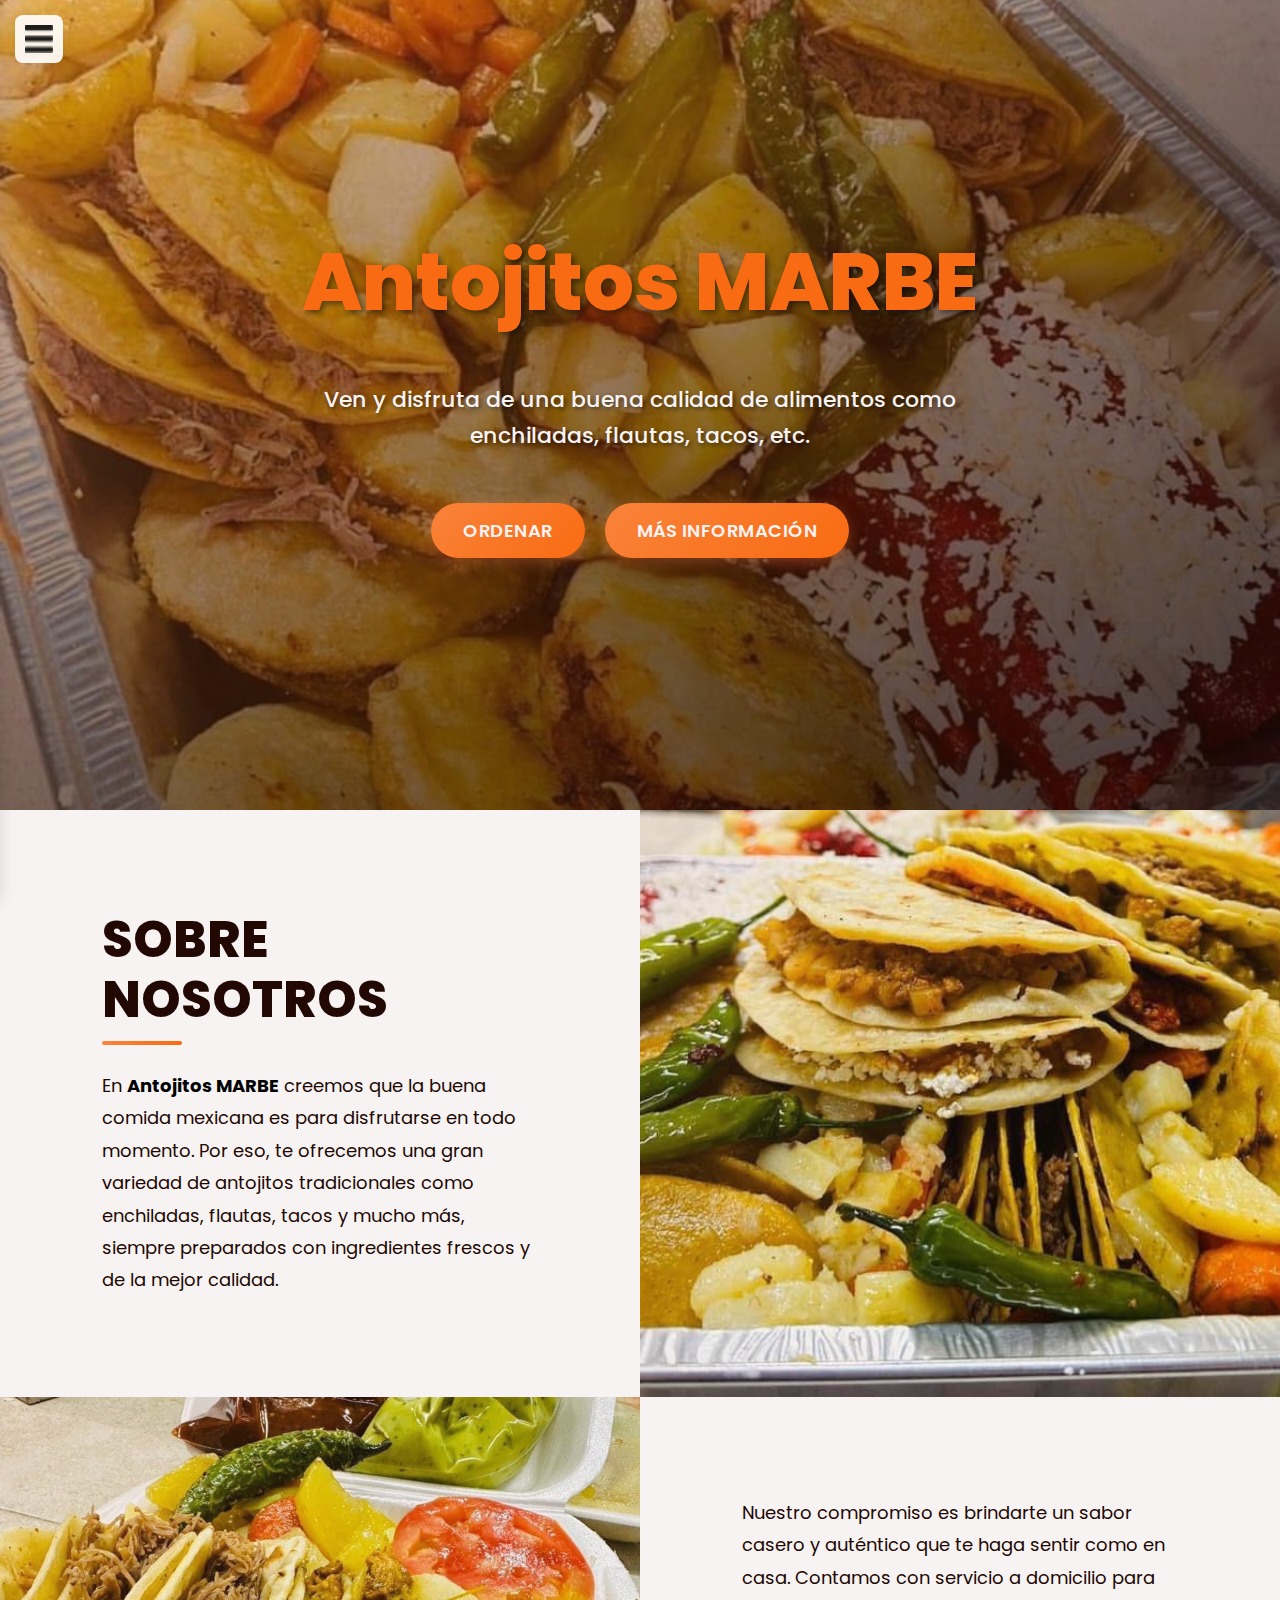
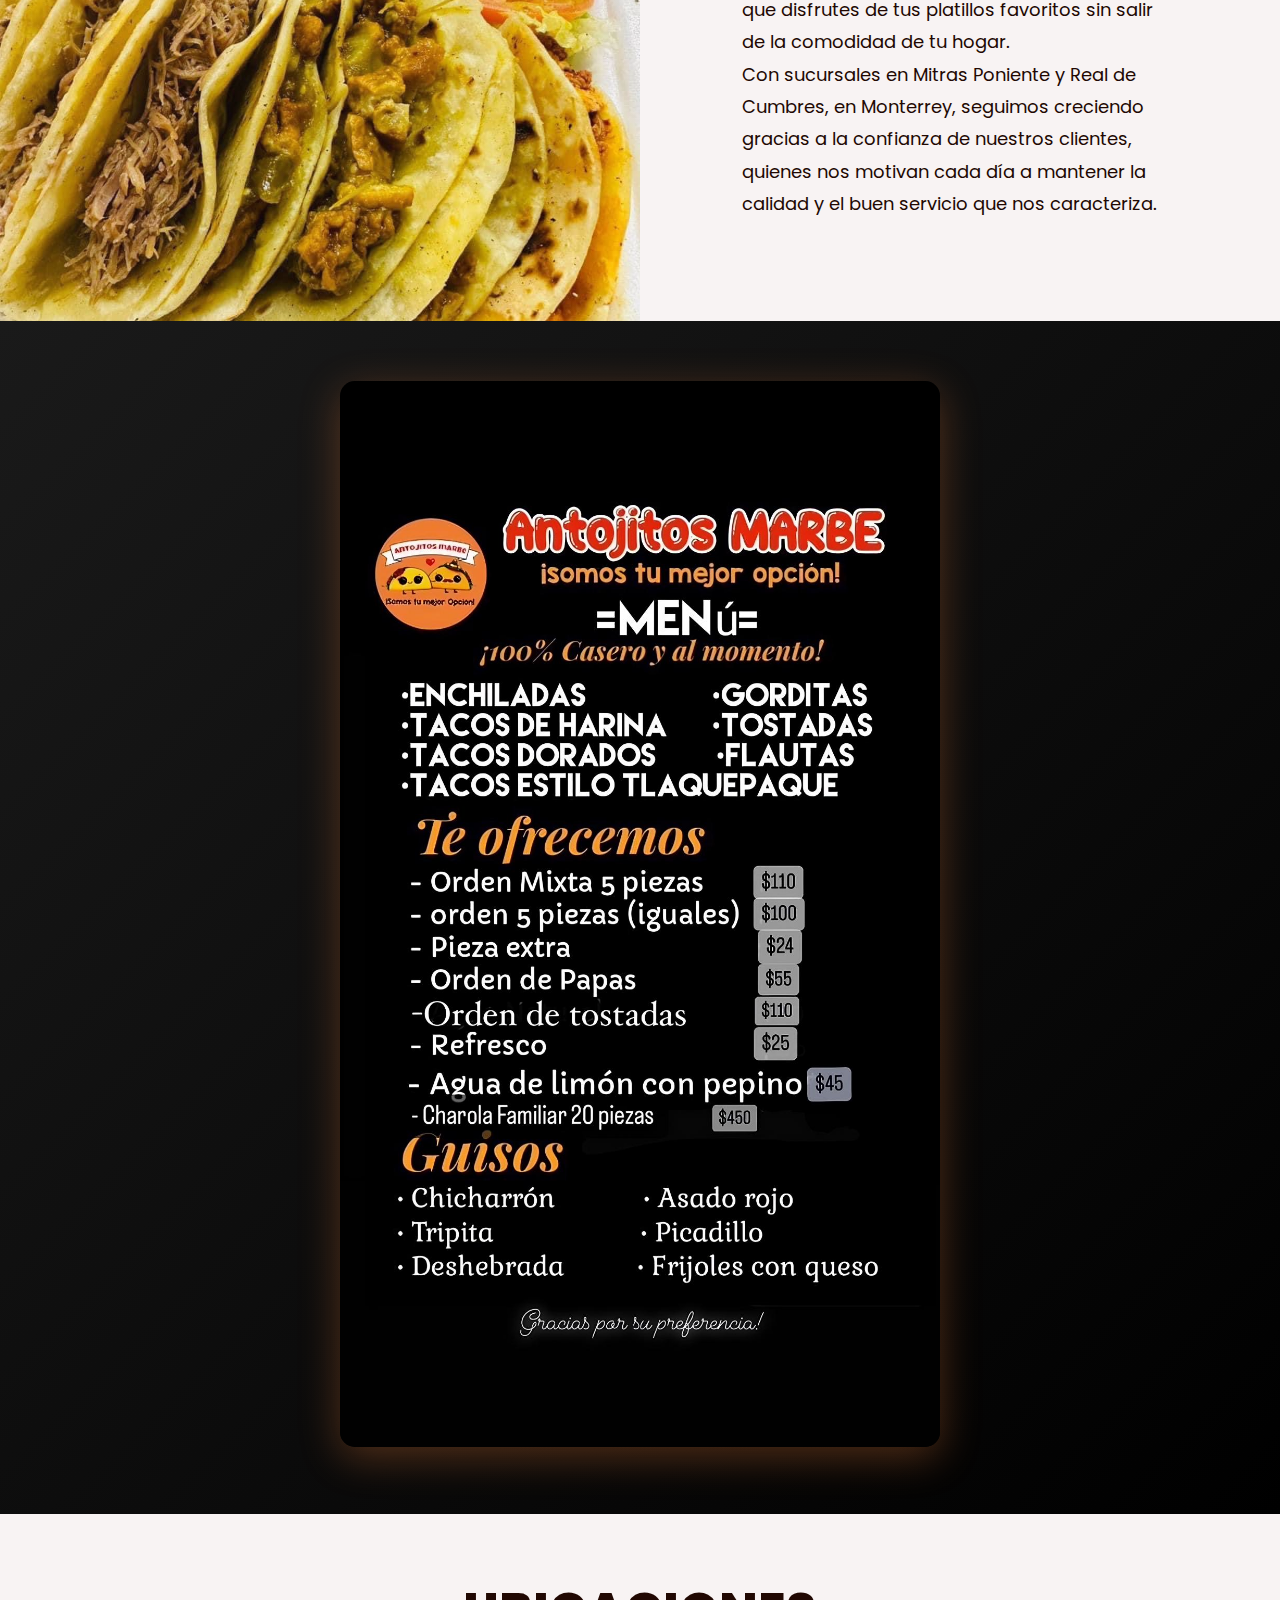
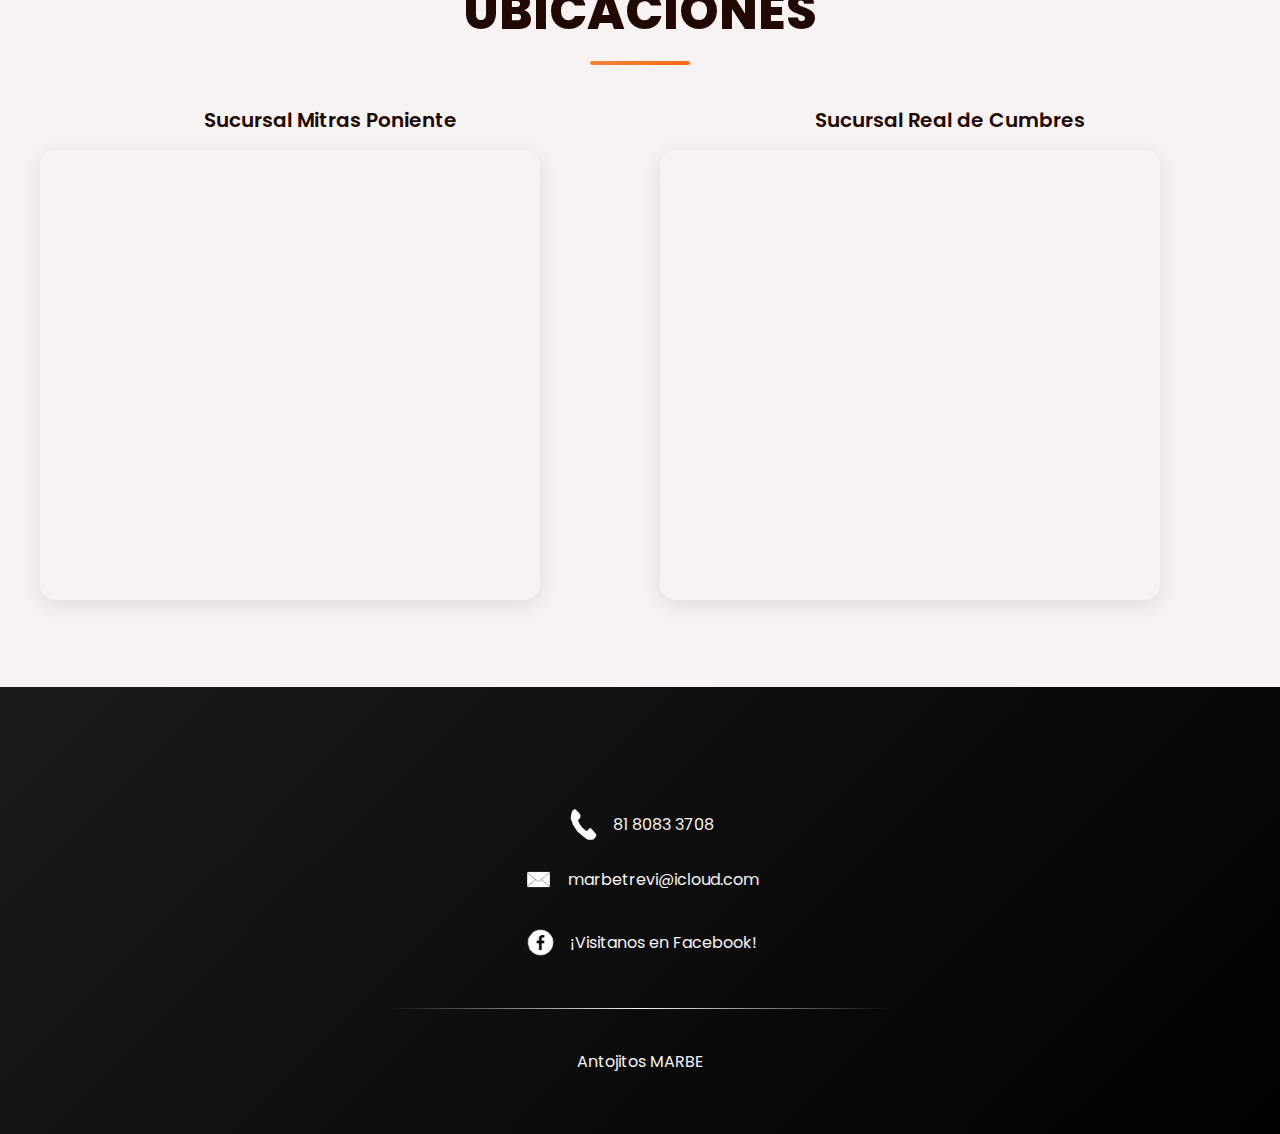
<file: index.html>
<!DOCTYPE html>
<html lang="en">
<head>
    <meta charset="UTF-8">
    <meta name="viewport" content="width=device-width, initial-scale=1.0">
    <title>Antojitos MARBE</title>
    <link rel="stylesheet" href="css/index.css">
</head>
<body>
    <!-- HTML del menú de opciones  -->
    <input type="checkbox" id="menu" />
    <label class="label-menu" for="menu"><img class="menu-icon" src="images/menu-icon.png" alt=""></label>
    <div class="navbar">
        <div class="logo">
            <a href="index.html">
                <img src="images/logo.jpeg" class="img-logo" alt="">
                <p>Antojitos MARBE</p>
            </a>
        </div>

        <div class="line"></div>

        <div class="submenu">
            <div class="submenu-content">
                <p>¿Primera vez?</p>
                <a href="crearcuentacliente.html">Crea tu cuenta</a>
                <p>¿Ya tienes cuenta?</p>
                <a href="login.html">Ingresar aquí</a>
            </div>
        </div>

        
    </div>
    <!-- HTML del menú de opciones  -->

    <header class="header">
        <div class="header-content container">
            <h1>Antojitos MARBE</h1>
            <p>Ven y disfruta de una buena calidad de alimentos como enchiladas, flautas, tacos, etc.</p>
            <div class="buttons">
                <a href="login.html" class="button-1">Ordenar</a>
                <a href="#info-extra" class="button-1">Más información</a>
            </div>
        </div>
    </header>

    <section id="info-extra" class="nosotros">
        <div class="nosotros-1">
            <h2>Sobre nosotros</h2>
            <p>
                En <strong>Antojitos MARBE</strong> creemos que la buena comida mexicana es para disfrutarse en todo
                momento. Por eso, te
                ofrecemos una gran variedad de antojitos tradicionales como enchiladas, flautas, tacos y mucho más,
                siempre preparados con ingredientes frescos y de la mejor calidad.
            </p>
        </div>
        <div class="nosotros-2"></div>
    </section>
    <section class="nosotros">
        <div class="nosotros-3"></div>
        <div class="nosotros-1">
            <p>
                Nuestro compromiso es brindarte un sabor casero y auténtico que te haga sentir como en casa. Contamos
                con servicio a domicilio para que disfrutes de tus platillos favoritos sin salir de la comodidad de tu
                hogar.
                <br>
                Con sucursales en Mitras Poniente y Real de Cumbres, en Monterrey, seguimos creciendo gracias a la
                confianza de nuestros clientes, quienes nos motivan cada día a mantener la calidad y el buen servicio
                que nos caracteriza.
            </p>
        </div>
    </section>

    <main class="menu-productos">
        <p><img src="images/menu.jpeg" alt=""></p>
    </main>

    <section class="mapas">
        <h2>Ubicaciones</h2>
        <div class="mapas-content container">
            <div class="mapa1">
                <h3>Sucursal Mitras Poniente</h3>
                <iframe
                    src="https://www.google.com/maps/embed?pb=!1m18!1m12!1m3!1d898.1758824838158!2d-100.43506547949576!3d25.780354288101844!2m3!1f0!2f0!3f0!3m2!1i1024!2i768!4f13.1!3m3!1m2!1s0x866290a17644e569%3A0x3828635e84f0b188!2sAv%20Villa%20Corona%201159%2C%20Mitras%20Poniente%2C%2066023%20Villas%20del%20Poniente%2C%20N.L.!5e0!3m2!1ses-419!2smx!4v1756081881509!5m2!1ses-419!2smx"
                    width="500" height="450" style="border:0;" allowfullscreen="" loading="lazy"
                    referrerpolicy="no-referrer-when-downgrade"></iframe>
            </div>

            <div class="mapa1">
                <h3>Sucursal Real de Cumbres</h3>
                <iframe
                    src="https://www.google.com/maps/embed?pb=!1m18!1m12!1m3!1d3593.5154368348713!2d-100.4030584164582!3d25.75353331555991!2m3!1f0!2f0!3f0!3m2!1i1024!2i768!4f13.1!3m3!1m2!1s0x8662972efe2b9687%3A0x1ee18555fff0466a!2sReal%20de%20Cumbres%20704%2C%20Real%20Cumbres%2C%2064346%20Monterrey%2C%20N.L.!5e0!3m2!1ses-419!2smx!4v1756081984402!5m2!1ses-419!2smx"
                    width="500" height="450" style="border:0;" allowfullscreen="" loading="lazy"
                    referrerpolicy="no-referrer-when-downgrade"></iframe>
            </div>
        </div>
    </section>

    <footer class="footer">
        <div class="footer-content container">
            <ul>
                <li>
                    <img src="images/telefono-icono.png" alt="">
                    <p>81 8083 3708</p>
                </li>
                <li>
                    <img src="images/correo-icono.png" alt="">
                    <p>marbetrevi@icloud.com</p>
                </li>
                <li>
                    <a href="https://www.facebook.com/Antojitosmarbe" target="_blank">
                        <img src="images/facebook-icono.png" alt="">
                        <p>¡Visitanos en Facebook!</p>
                    </a>
                </li>
                <li>
                    <div class="line2"></div>
                </li>
                <li>
                    <p>Antojitos MARBE</p>
                </li>
            </ul>
        </div>
    </footer>

</body>

</html>
    
</body>
</html>
</file>
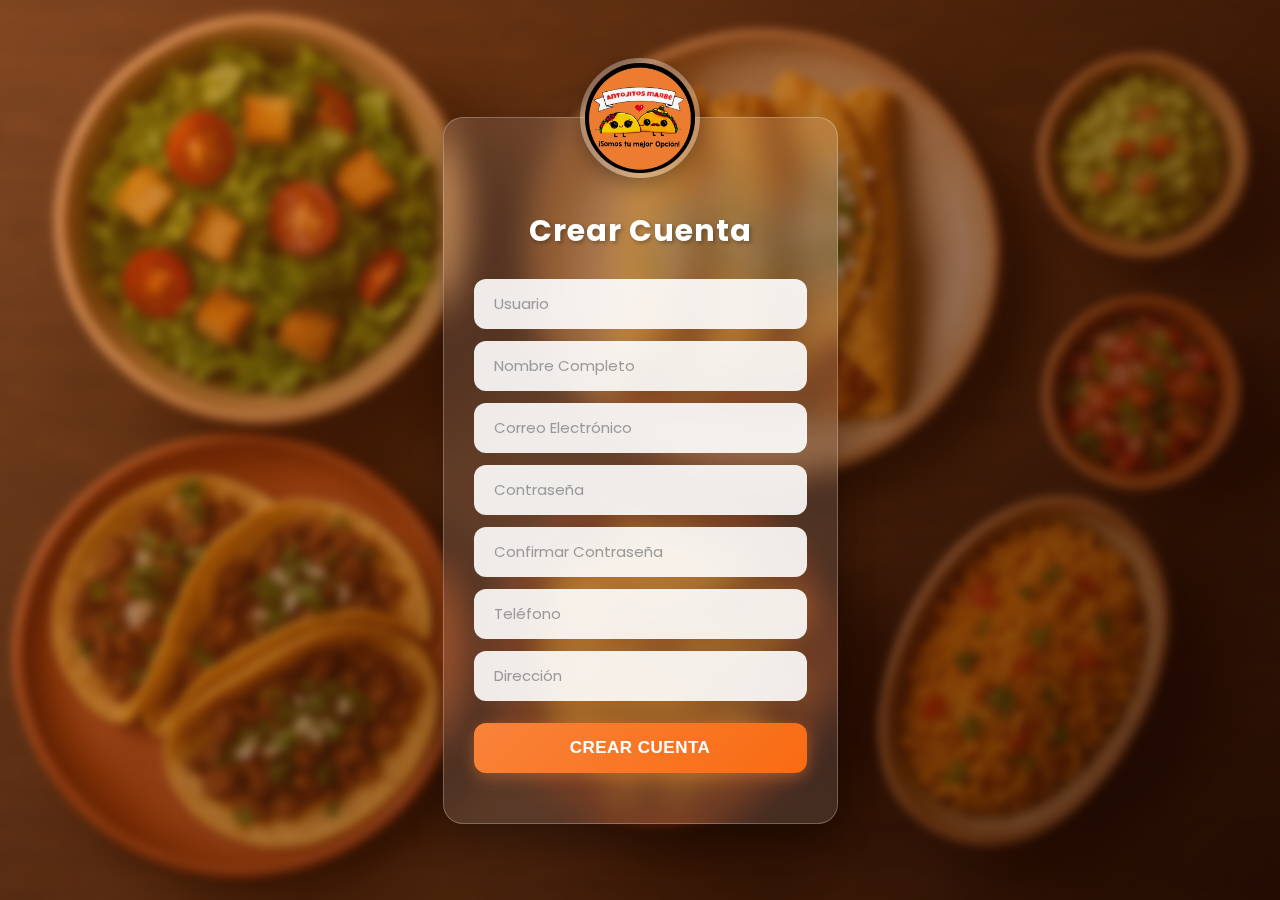
<file: crearcuentacliente.html>
<!DOCTYPE html>
<html lang="en">

<head>
    <meta charset="UTF-8">
    <meta name="viewport" content="width=device-width, initial-scale=1.0">
    <title>Antojitos MARBE</title>
    <link rel="stylesheet" href="css/crearcuentacliente.css">
</head>

<body>
    <form method="post" action="crearcuentacliente.php" autocomplete="off">
        <div class="container">
            <img src="images/logo.jpeg" class="img-logo" alt="">
            <h1>Crear Cuenta</h1>
                <input type="text" name="usuario" placeholder="Usuario" required>
                <br>
                <input type="text" name="nomcompleto" placeholder="Nombre Completo" required>
                <br>
                <input type="text" name="correo" placeholder="Correo Electrónico" required>
                <br>
                <input type="password" name="password" placeholder="Contraseña" required>
                <br>
                <input type="password" name="password2" placeholder="Confirmar Contraseña" required>
                <br>
                <input type="text" name="telefono" placeholder="Teléfono" required>
                <br>
                <input type="text" name="direccion" placeholder="Dirección" required>
                <br>
            <button>Crear cuenta</button>

        </div>
    </form>
</body>

</html>
</file>
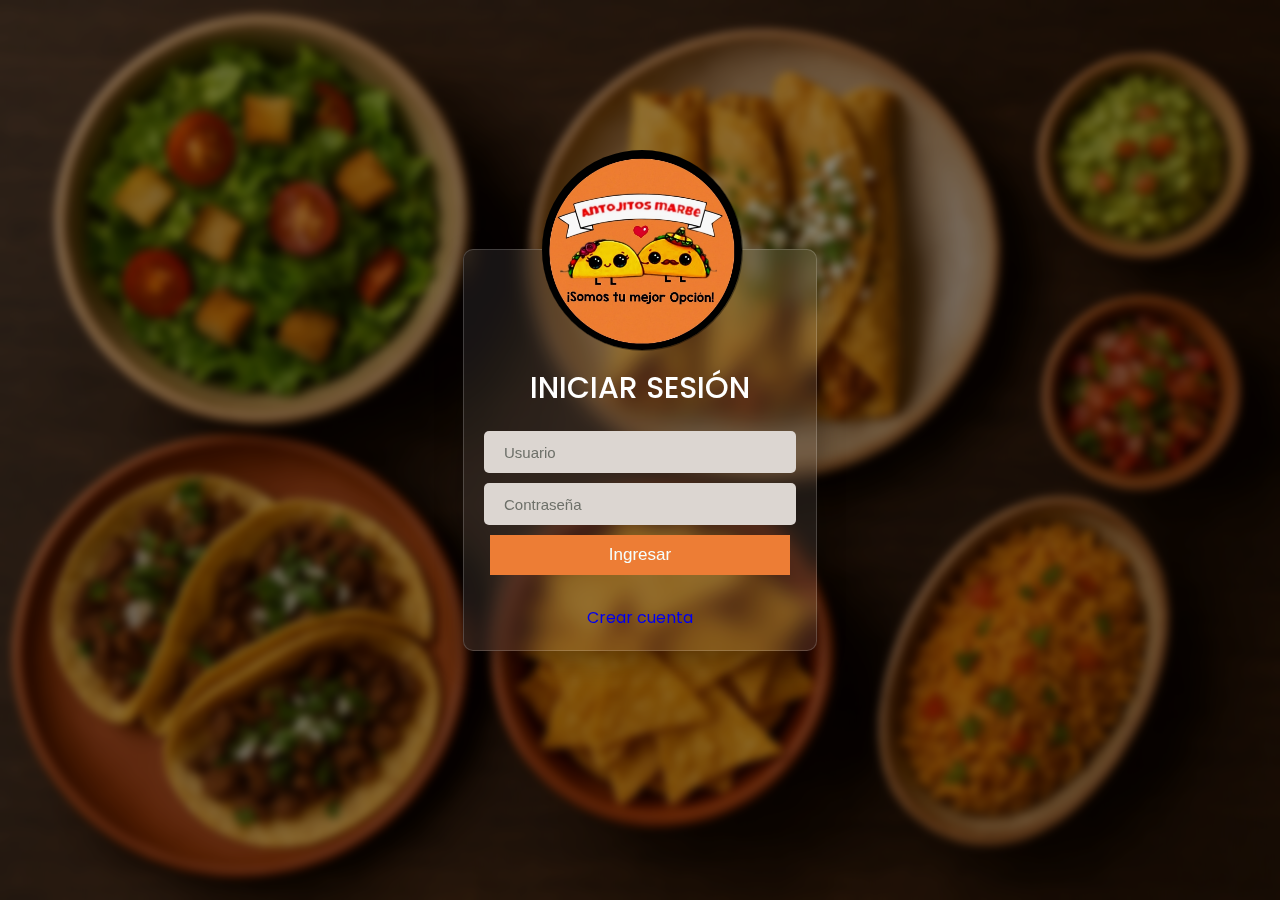
<file: login.html>
<!DOCTYPE html>
<html lang="en">

<head>
    <meta charset="UTF-8">
    <meta name="viewport" content="width=device-width, initial-scale=1.0">
    <title>Antojitos MARBE</title>
    <link rel="stylesheet" href="css/login.css">
</head>

<body>

    <form method="post" action="login.php" autocomplete="off">
        <div class="container">
            <img src="images/logo.jpeg" class="img-logo" alt="">
            <h1>INICIAR SESIÓN</h1>
            <input type="text" name="txtusuario" placeholder="Usuario" required>
            <!-- <label for="txtusuario">Usuario: </label> -->
            <br>
            <input type="password" name="txtpassword" placeholder="Contraseña" required>
            <!-- <label for="txtpassword">Constraseña: </label> -->
            <br>
            <button>Ingresar</button>
            <br>
            <a class="nocuenta" href="crearcuentacliente.html">Crear cuenta</a>
        </div>
    </form>
</body>

</html>
</file>
<file: css/index.css>
@import url('https://fonts.googleapis.com/css2?family=Poppins:ital,wght@0,100;0,200;0,300;0,400;0,500;0,600;0,700;0,800;0,900;1,100;1,200;1,300;1,400;1,500;1,600;1,700;1,800;1,900&display=swap');

* {
    text-decoration: none;
    margin: 0;
    padding: 0;
    font-family: 'Poppins', sans-serif;
    color: black;
    list-style: none;
    box-sizing: border-box;
}

html {
    scroll-behavior: smooth;
}


/* CSS del menú de opciones */

.navbar {
    background: linear-gradient(135deg, #fba728 0%, #f9833a 100%);
    position: fixed;
    width: 280px;
    height: 100vh;
    display: flex;
    flex-direction: column;
    left: 0;
    transform: translateX(-100%);
    transition: transform 0.3s cubic-bezier(0.4, 0, 0.2, 1);
    z-index: 100;
    box-shadow: 2px 0 15px rgba(0, 0, 0, 0.1);
}

.logo {
    margin: 35px 15px 20px 20px;
    display: flex;
    align-items: center;
    gap: 15px;
}

.img-logo {
    width: 60px;
    height: 60px;
    border-radius: 50%;
    box-shadow: 0 4px 12px rgba(0, 0, 0, 0.15);
    object-fit: cover;
    transition: transform 0.3s ease;
}

.img-logo:hover {
    transform: scale(1.05);
}

.logo a {
    display: flex;
    align-items: center;
    gap: 15px;
}

.logo a p {
    color: #210802;
    font-weight: 700;
    font-size: 18px;
    line-height: 1.2;
    margin: 0;
}

.icono {
    width: 30px;
}

.line {
    width: 100%;
    height: 1px;
    background: linear-gradient(90deg, transparent, rgba(33, 8, 2, 0.3), transparent);
    margin: 10px 0;
}

.navbar .submenu{
    display: flex;
    align-items: center;
    justify-content: center;
    flex: 1;
}

.navbar .submenu-content{
    text-align: center;
    padding: 20px;
    font-size: 16px;
    line-height: 2;
}

.navbar .submenu-content p {
    color: #210802;
    font-weight: 500;
    margin: 15px 0 8px;
}

.navbar .submenu-content a{
    color: #210802;
    font-weight: 600;
    text-decoration: none;
    padding: 8px 16px;
    border-radius: 8px;
    display: inline-block;
    transition: all 0.3s ease;
    background: rgba(255, 255, 255, 0.2);
}

.navbar .submenu-content a:hover{
    background: rgba(255, 255, 255, 0.4);
    transform: translateY(-2px);
    box-shadow: 0 4px 8px rgba(0, 0, 0, 0.1);
}


#menu {
    display: none;
}

#menu:checked~.navbar {
    transform: translateX(0);
}

.label-menu {
    margin: 15px;
    position: fixed;
    z-index: 1000;
    cursor: pointer;
    background: rgba(255, 255, 255, 0.9);
    padding: 10px;
    border-radius: 8px;
    box-shadow: 0 2px 10px rgba(0, 0, 0, 0.1);
    transition: all 0.3s ease;
}

.label-menu:hover {
    background: white;
    transform: scale(1.05);
}

.menu-icon {
    width: 28px;
    height: 28px;
    display: block;
}

/* CSS del menú de opciones */

.container {
    max-width: 1200px;
    margin: 0 auto;
}

.header {
    min-height: 90vh;
    background:
        linear-gradient(135deg, rgba(249, 107, 18, 0.3) 0%, rgba(33, 8, 2, 0.7) 100%),
        url('../images/header.jpg');
    background-repeat: no-repeat;
    background-size: cover;
    background-attachment: fixed;
    background-position: center center;
    display: flex;
    align-items: center;
    position: relative;
}

.header::before {
    content: '';
    position: absolute;
    top: 0;
    left: 0;
    right: 0;
    bottom: 0;
    background: linear-gradient(180deg, transparent 0%, rgba(0, 0, 0, 0.3) 100%);
}

.header-content {
    position: relative;
    z-index: 1;
}

h1 {
    padding: 20px;
    font-size: clamp(40px, 8vw, 80px);
    text-align: center;
    font-weight: 800;
    color: #f96b12;
    text-shadow: 3px 3px 6px rgba(0, 0, 0, 0.5);
    margin-bottom: 20px;
    animation: fadeInDown 1s ease;
}

@keyframes fadeInDown {
    from {
        opacity: 0;
        transform: translateY(-30px);
    }
    to {
        opacity: 1;
        transform: translateY(0);
    }
}

.header-content p {
    color: #f8f3f3;
    font-size: clamp(16px, 2.5vw, 22px);
    text-align: center;
    font-weight: 500;
    max-width: 800px;
    margin: 0 auto;
    padding: 0 20px;
    text-shadow: 2px 2px 4px rgba(0, 0, 0, 0.5);
    line-height: 1.6;
}

.buttons {
    display: flex;
    justify-content: center;
    gap: 20px;
    margin: 50px auto;
    padding: 0 20px;
    flex-wrap: wrap;
}

.button-1 {
    background: linear-gradient(135deg, #f9833a 0%, #f96b12 100%);
    color: #f8f3f3;
    padding: 14px 32px;
    font-size: 18px;
    font-weight: 600;
    border-radius: 50px;
    border: none;
    cursor: pointer;
    transition: all 0.3s ease;
    box-shadow: 0 4px 15px rgba(249, 131, 58, 0.4);
    text-transform: uppercase;
    letter-spacing: 0.5px;
}

.button-1:hover {
    background: linear-gradient(135deg, #210802 0%, #3d1508 100%);
    transform: translateY(-3px);
    box-shadow: 0 6px 20px rgba(33, 8, 2, 0.5);
}

.nosotros {
    display: flex;
    min-height: 500px;
}

.nosotros-1 {
    width: 50%;
    padding: clamp(40px, 8vw, 100px) clamp(30px, 8vw, 120px);
    background-color: #f8f3f3;
    display: flex;
    flex-direction: column;
    justify-content: center;
}

.nosotros-2 {
    background-image: url('../images/nosotros1.jpg');
    background-position: center center;
    background-repeat: no-repeat;
    background-size: cover;
    width: 50%;
    position: relative;
}

.nosotros-2::before,
.nosotros-3::before {
    content: '';
    position: absolute;
    top: 0;
    left: 0;
    right: 0;
    bottom: 0;
    background: linear-gradient(135deg, rgba(249, 131, 58, 0.1) 0%, transparent 100%);
}

.nosotros-3 {
    background-image: url('../images/nosotros2.jpg');
    background-position: center center;
    background-repeat: no-repeat;
    background-size: cover;
    width: 50%;
    position: relative;
}

.nosotros h2 {
    font-size: clamp(32px, 5vw, 50px);
    line-height: 1.2;
    color: #210802;
    text-transform: uppercase;
    margin-bottom: 25px;
    font-weight: 800;
    position: relative;
    padding-bottom: 15px;
}

.nosotros h2::after {
    content: '';
    position: absolute;
    bottom: 0;
    left: 0;
    width: 80px;
    height: 4px;
    background: linear-gradient(90deg, #f9833a, #f96b12);
    border-radius: 2px;
}

.nosotros p {
    font-size: clamp(16px, 2vw, 18px);
    color: #210802;
    line-height: 1.8;
    font-weight: 400;
}

.menu-productos {
    background: linear-gradient(135deg, #1a1a1a 0%, #000000 100%);
    text-align: center;
    padding: 60px 20px;
}

.menu-productos img {
    max-width: 600px;
    width: 100%;
    height: auto;
    border-radius: 15px;
    box-shadow: 0 10px 40px rgba(249, 131, 58, 0.3);
    transition: transform 0.3s ease;
}

.menu-productos img:hover {
    transform: scale(1.02);
}

.mapas {
    background-color: #f8f3f3;
    padding: 60px 20px;
}

.mapas-content {
    display: flex;
    justify-content: space-between;
    gap: 40px;
    flex-wrap: wrap;
}

.mapa1 {
    flex: 1;
    min-width: 300px;
}

.mapas h2 {
    text-transform: uppercase;
    text-align: center;
    color: #210802;
    font-size: clamp(32px, 5vw, 50px);
    font-weight: 800;
    margin-bottom: 40px;
    position: relative;
    padding-bottom: 15px;
}

.mapas h2::after {
    content: '';
    position: absolute;
    bottom: 0;
    left: 50%;
    transform: translateX(-50%);
    width: 100px;
    height: 4px;
    background: linear-gradient(90deg, #f9833a, #f96b12);
    border-radius: 2px;
}

.mapas h3 {
    text-align: center;
    color: #210802;
    font-weight: 600;
    font-size: 20px;
    margin-bottom: 15px;
}

iframe {
    border-radius: 15px;
    margin-bottom: 20px;
    box-shadow: 0 5px 20px rgba(0, 0, 0, 0.1);
    width: 100%;
    max-width: 500px;
    height: 450px;
}

.footer {
    background: linear-gradient(135deg, #1a1a1a 0%, #000000 100%);
    min-height: 40vh;
    padding: 40px 20px;
}

.footer-content ul li p {
    color: #f8f3f3;
    font-size: 16px;
    font-weight: 400;
}

.footer-content ul {
    padding-top: 60px;
    text-align: center;
}

.footer-content ul li {
    display: flex;
    justify-content: center;
    align-items: center;
    margin: 20px 0;
    gap: 12px;
}

.footer-content ul li a {
    display: flex;
    align-items: center;
    gap: 12px;
    transition: all 0.3s ease;
    padding: 8px 16px;
    border-radius: 8px;
}

.footer-content ul li a:hover {
    background: rgba(249, 131, 58, 0.1);
    transform: translateY(-2px);
}

.footer-content img {
    width: 35px;
    height: 35px;
    filter: brightness(0) invert(1);
    transition: filter 0.3s ease;
}

.footer-content ul li a:hover img {
    filter: brightness(0) invert(1) sepia(1) saturate(5) hue-rotate(10deg);
}

.line2 {
    width: min(500px, 90%);
    height: 1px;
    background: linear-gradient(90deg, transparent, #f8f3f3, transparent);
    margin: 20px auto;
}

@media(max-width:991px) {
    .navbar {
        width: 280px;
    }

    .header {
        min-height: 100vh;
    }

    h1 {
        padding: 20px;
        margin-top: 60px;
    }

    .header-content p {
        padding: 0 20px;
    }

    .buttons {
        margin: 40px 20px;
        gap: 15px;
    }

    .button-1 {
        padding: 12px 24px;
        font-size: 16px;
    }

    .nosotros {
        flex-direction: column;
    }

    .nosotros-2,
    .nosotros-3 {
        display: none;
    }

    .nosotros-1 {
        width: 100%;
        padding: 40px 25px;
    }

    .nosotros-1 h2 {
        text-align: center;
    }

    .nosotros-1 h2::after {
        left: 50%;
        transform: translateX(-50%);
    }

    .menu-productos {
        padding: 40px 20px;
    }

    .menu-productos img{
        max-width: 100%;
    }

    .mapas {
        padding: 40px 20px;
    }

    .mapas-content{
        flex-direction: column;
        align-items: center;
    }

    .mapa1{
        width: 100%;
        max-width: 500px;
    }

    iframe{
        width: 100%;
        height: 350px;
    }

    .footer {
        padding: 30px 20px;
    }

    .footer-content ul{
        padding-top: 30px;
    }

    .footer-content ul li {
        flex-wrap: wrap;
    }
}

@media(max-width:480px) {
    .label-menu {
        margin: 10px;
        padding: 8px;
    }

    .menu-icon {
        width: 24px;
        height: 24px;
    }

    .navbar {
        width: 260px;
    }

    .logo {
        margin: 25px 15px 15px 15px;
    }

    .img-logo {
        width: 50px;
        height: 50px;
    }

    .logo a p {
        font-size: 16px;
    }

    .buttons {
        flex-direction: column;
        align-items: center;
    }

    .button-1 {
        width: 100%;
        max-width: 280px;
    }

    .footer-content img {
        width: 30px;
        height: 30px;
    }
}
</file>
<file: css/crearcuentacliente.css>
@import url('https://fonts.googleapis.com/css2?family=Poppins:ital,wght@0,100;0,200;0,300;0,400;0,500;0,600;0,700;0,800;0,900;1,100;1,200;1,300;1,400;1,500;1,600;1,700;1,800;1,900&display=swap');

* {
    margin: 0;
    padding: 0;
    box-sizing: border-box;
}

body {
    margin: 0;
    padding: 20px;
    background-image: url('../images/antojitos.png');
    background-repeat: no-repeat;
    background-size: cover;
    background-position: center;
    background-attachment: fixed;
    min-height: 100vh;
    display: flex;
    justify-content: center;
    align-items: center;
    color: white;
    font-family: 'Poppins', sans-serif;
}

body::before {
    content: "";
    position: fixed;
    top: 0;
    left: 0;
    width: 100%;
    height: 100%;
    background: linear-gradient(135deg, rgba(249, 107, 18, 0.3) 0%, rgba(33, 8, 2, 0.6) 100%);
    backdrop-filter: blur(5px);
    z-index: -1;
}

.container {
    margin-top: 40px;
    position: relative;
    text-align: center;
    padding: 20px 30px 30px;
    border-radius: 20px;
    background: rgba(255, 255, 255, .12);
    border: 1px solid rgba(255, 255, 255, .25);
    backdrop-filter: blur(15px);
    box-shadow: 0 15px 35px rgba(0, 0, 0, .3);
    width: 100%;
    max-width: 420px;
    animation: fadeIn 0.5s ease;
}

@keyframes fadeIn {
    from {
        opacity: 0;
        transform: translateY(-20px);
    }
    to {
        opacity: 1;
        transform: translateY(0);
    }
}

h1 {
    margin-top: 70px;
    margin-bottom: 25px;
    font-size: clamp(24px, 5vw, 30px);
    font-weight: 700;
    letter-spacing: 1px;
    text-shadow: 2px 2px 4px rgba(0, 0, 0, 0.3);
}

.img-logo {
    width: 120px;
    height: 120px;
    border-radius: 50%;
    position: absolute;
    top: -60px;
    left: 50%;
    transform: translateX(-50%);
    box-shadow: 0 8px 20px rgba(0, 0, 0, 0.3);
    border: 5px solid rgba(255, 255, 255, 0.3);
    object-fit: cover;
}

button {
    cursor: pointer;
    width: 100%;
    max-width: 340px;
    height: 50px;
    font-size: 17px;
    font-weight: 600;
    background: linear-gradient(135deg, #f9833a 0%, #f96b12 100%);
    border: none;
    border-radius: 12px;
    color: #fff;
    margin: 10px 0 20px;
    transition: all 0.3s ease;
    box-shadow: 0 4px 15px rgba(249, 131, 58, 0.4);
    text-transform: uppercase;
    letter-spacing: 0.5px;
}

button:hover {
    background: linear-gradient(135deg, #210802 0%, #3d1508 100%);
    transform: translateY(-2px);
    box-shadow: 0 6px 20px rgba(33, 8, 2, 0.5);
}

button:active {
    transform: translateY(0);
}

input {
    background: rgba(255, 255, 255, 0.9);
    font-size: 15px;
    border: 2px solid transparent;
    border-radius: 12px;
    margin-bottom: 12px;
    height: 50px;
    width: 100%;
    max-width: 340px;
    color: #333;
    padding: 0 18px;
    font-family: 'Poppins', sans-serif;
    transition: all 0.3s ease;
}

input:focus {
    outline: none;
    border-color: #f9833a;
    background: white;
    box-shadow: 0 0 0 3px rgba(249, 131, 58, 0.1);
}

input::placeholder {
    color: #999;
    font-weight: 400;
}
</file>
<file: css/login.css>
@import url('https://fonts.googleapis.com/css2?family=Poppins:ital,wght@0,100;0,200;0,300;0,400;0,500;0,600;0,700;0,800;0,900;1,100;1,200;1,300;1,400;1,500;1,600;1,700;1,800;1,900&display=swap');

* {
    text-decoration: none;
}

body {
    margin: 0;
    padding: 0;
    background-image: url('../images/antojitos.png');
    background-repeat: no-repeat;
    background-size: cover;
    background-position: center;
    height: 100vh;
    display: flex;
    justify-content: center;
    align-items: center;
    color: white;
    font-family: 'Poppins', sans-serif;
}

body::before {
    content: "";
    position: fixed;
    top: 0;
    left: 0;
    width: 100%;
    height: 100%;
    background: rgba(0, 0, 0, 0.4);
    backdrop-filter: blur(4px);
    z-index: -1;
}

/* .container {
    position: relative;
    backdrop-filter: blur(10px);
    padding: 15px 20px 20px 20px;
    text-align: center;
    border-radius: 10px;
    box-shadow: 0.5px 0.5px 0.5px 0.5px rgba(0, 0, 0, 0.4);
} */


.container {
    position: relative;
    text-align: center;
    padding: 15px 20px 20px 20px;
    border-radius: 10px;
    background: rgba(255, 255, 255, .08);
    border: 1px solid rgba(255, 255, 255, .18);
    backdrop-filter: blur(10px);
    box-shadow: 0 10px 28px rgba(0, 0, 0, .25);
}

h1 {
    margin-top: 100px;
    font-size: 30px;
    font-weight: 500;
}

input {
    background-color: #dcd6d1;
    font-size: 15px;
    border: none;
    border-radius: 5px;
    margin-bottom: 10px;
    height: 40px;
    width: 300px;
    color: #6d7069;
    padding-left: 10px;
}

input::placeholder {
    padding: 10px;
    color: #6d7069;
}

button {
    cursor: pointer;
    width: 300px;
    height: 40px;
    font-size: 17px;
    background-color: #ed7d35;
    border: none;
    color: #f5fffe;
    margin-bottom: 30px;
}

button:hover {
    background-color: #210802;
}

.img-logo {
    width: 200px;
    border-radius: 50%;
    position: absolute;
    top: -100px;
    left: 78px;
    box-shadow: 0.5px 0.5px 0.5px 0.5px rgba(0, 0, 0, 0.4);
}

.extra {
    display: flex;
    margin-left: 200px;
}

.extra a {
    color: #f8f3f3;
}

.extra a:hover {
    color: #210802;
}
</file>
